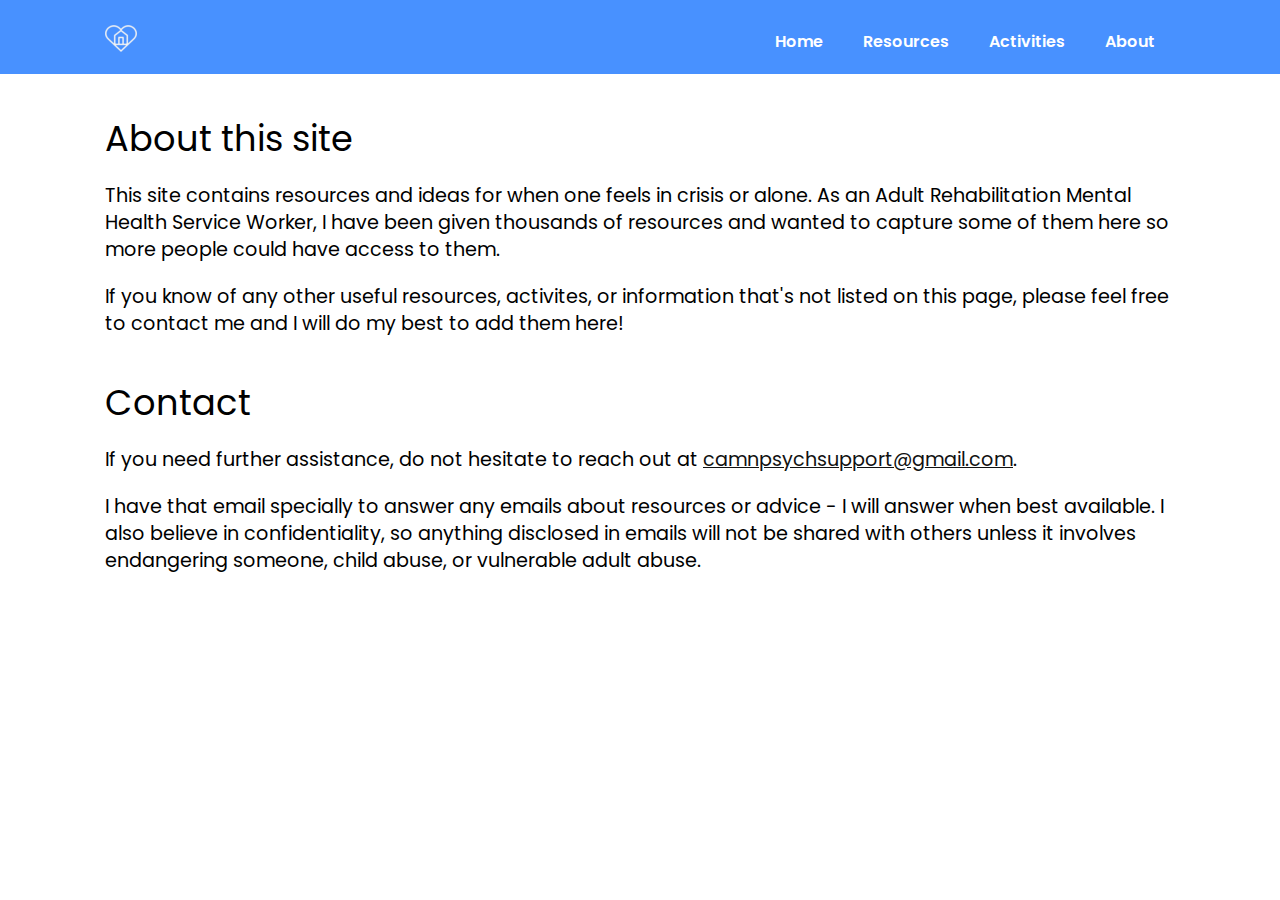
<file: subpages/about.html>
<!DOCTYPE html>
<html lang="en">
	<head>
		<meta charset="UTF-8" />
		<meta name="viewport" content="width=device-width, initial-scale=1.0" />
		<title>About</title>
		<link rel="preconnect" href="https://fonts.googleapis.com" />
		<link rel="preconnect" href="https://fonts.gstatic.com" crossorigin />
		<link
			href="https://fonts.googleapis.com/css2?family=Poppins:ital,wght@0,300;0,400;0,700;1,300;1,400;1,700&display=swap"
			rel="stylesheet"
		/>
		<link
			rel="stylesheet"
			href="https://cdnjs.cloudflare.com/ajax/libs/font-awesome/6.7.2/css/all.min.css"
			integrity="sha512-Evv84Mr4kqVGRNSgIGL/F/aIDqQb7xQ2vcrdIwxfjThSH8CSR7PBEakCr51Ck+w+/U6swU2Im1vVX0SVk9ABhg=="
			crossorigin="anonymous"
			referrerpolicy="no-referrer"
		/>
		<link rel="stylesheet" href="../css/style.css" />
		<link
			rel="shortcut icon"
			href="../images/sample_favicon.ico"
			type="image/x-icon"
		/>
		<!--Insert favicon here ^-->
	</head>
	<body>
		<nav class="navbar">
			<div class="container">
				<div class="logo">
					<a href="../index.html">
						<img src="../images/sample_favicon.ico" alt="logo" />
					</a>
				</div>

				<div class="main-menu">
					<ul>
						<li>
							<a href="../index.html">Home</a>
						</li>
						<li>
							<a href="resources.html">Resources</a>
						</li>
						<li>
							<a href="activities.html">Activities</a>
						</li>
						<li>
							<a href="about.html">About</a>
						</li>
					</ul>
				</div>
			</div>
		</nav>
		<section class="about-section">
			<div class="container">
				<h1 class="text-xl">About this site</h1>
				<p class="text-md">
					This site contains resources and ideas for when one feels in crisis or
					alone. As an Adult Rehabilitation Mental Health Service Worker, I have
					been given thousands of resources and wanted to capture some of them
					here so more people could have access to them.
				</p>
				<p class="text-md">
					If you know of any other useful resources, activites, or information
					that's not listed on this page, please feel free to contact me and I
					will do my best to add them here!
				</p>
				<h1 class="text-xl">Contact</h1>
				<p class="text-md">
					If you need further assistance, do not hesitate to reach out at
					<a href="mailto:cbmnpsychresource@gmail.com"
						>camnpsychsupport@gmail.com</a
					>.
				</p>
				<p class="text-md">
					I have that email specially to answer any emails about resources or
					advice - I will answer when best available. I also believe in
					confidentiality, so anything disclosed in emails will not be shared
					with others unless it involves endangering someone, child abuse, or
					vulnerable adult abuse.
				</p>
			</div>
		</section>
	</body>
</html>
</file>
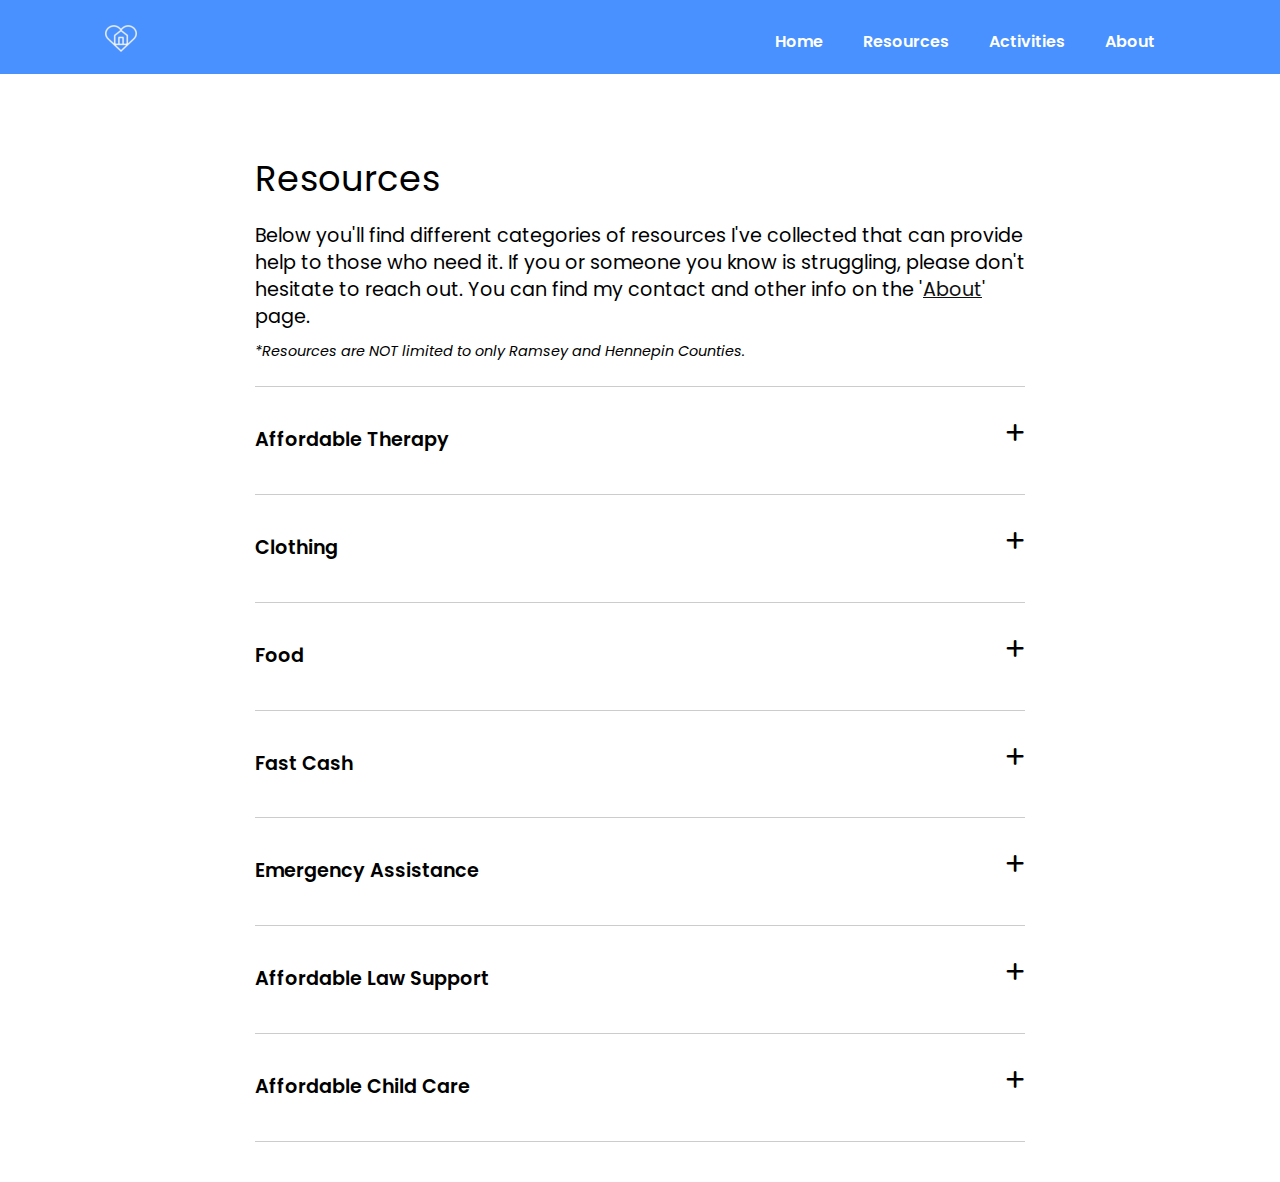
<file: subpages/resources.html>
<!DOCTYPE html>
<html lang="en">
	<head>
		<meta charset="UTF-8" />
		<meta name="viewport" content="width=device-width, initial-scale=1.0" />
		<title>Resources</title>
		<link rel="preconnect" href="https://fonts.googleapis.com" />
		<link rel="preconnect" href="https://fonts.gstatic.com" crossorigin />
		<link
			href="https://fonts.googleapis.com/css2?family=Poppins:ital,wght@0,300;0,400;0,700;1,300;1,400;1,700&display=swap"
			rel="stylesheet"
		/>
		<link
			rel="stylesheet"
			href="https://cdnjs.cloudflare.com/ajax/libs/font-awesome/6.7.2/css/all.min.css"
			integrity="sha512-Evv84Mr4kqVGRNSgIGL/F/aIDqQb7xQ2vcrdIwxfjThSH8CSR7PBEakCr51Ck+w+/U6swU2Im1vVX0SVk9ABhg=="
			crossorigin="anonymous"
			referrerpolicy="no-referrer"
		/>
		<link rel="stylesheet" href="../css/style.css" />
		<link
			rel="shortcut icon"
			href="../images/sample_favicon.ico"
			type="image/x-icon"
		/>
		<!--Insert favicon here ^-->
	</head>
	<body>
		<nav class="navbar">
			<div class="container">
				<div class="logo">
					<a href="../index.html">
						<img src="../images/sample_favicon.ico" alt="logo" />
					</a>
				</div>

				<div class="main-menu">
					<ul>
						<li>
							<a href="../index.html">Home</a>
						</li>
						<li>
							<a href="resources.html">Resources</a>
						</li>
						<li>
							<a href="activities.html">Activities</a>
						</li>
						<li>
							<a href="about.html">About</a>
						</li>
					</ul>
				</div>
			</div>
		</nav>
		<!-- Accordion -->
		<section class="accordion bg-light">
			<div class="container-sm">
				<h3 class="text-xl">Resources</h3>
				<p class="text-md">
					Below you'll find different categories of resources I've collected
					that can provide help to those who need it. If you or someone you know
					is struggling, please don't hesitate to reach out. You can find my
					contact and other info on the '<a href="about.html">About</a>' page.
				</p>
				<p class="text-sm-italic">
					*Resources are NOT limited to only Ramsey and Hennepin Counties.
				</p>
				<div class="accordion-content">
					<div class="accordion-group">
						<div class="accordion-group-header">
							<h4 class="text-md">Affordable Therapy</h4>
							<i class="fas fa-plus"></i>
						</div>
						<div class="accordion-group-body">
							<h4 class="text-md">PsychologyToday</h4>
							<ul class="bullet">
								<li>
									<a href="https://www.psychologytoday.com/us" target="_blank"
										>PsychologyToday</a
									>
									is a large online resource for mental health. they have
									filters that include Insurance, any specific focus, types of
									therapy. Psychology Today can filter by ZIP Codes as well, so
									providers will be in a convenient area.
								</li>
								<li>
									On the back of the Insurance Card, call Member Services. You
									can ask them to look for therapists in your area that are
									completely covered by insurance.
								</li>
							</ul>
						</div>
					</div>
					<div class="accordion-group">
						<div class="accordion-group-header">
							<h4 class="text-md">Clothing</h4>
							<i class="fas fa-plus"></i>
						</div>
						<div class="accordion-group-body">
							<h4 class="text-md">Hennepin County</h4>
							<ul class="bullet">
								<li>
									<b>Harriet's Closet</b> (Minneapolis) - once a month you can
									call and schedule a time to pick out 3 outfits. Phone Number:
									<a href="tel:+16128253333">(612) 825-3333</a>.
								</li>
								<li>
									<b
										>Sabathani's Clothing Closet and Food Distribution Center</b
									>
									- Scheduling available online; there is an intake process for
									new people! Website to schedule:
									<a
										href="https://www.eventbrite.com/e/clothing-closet-appointments-tickets-12800760950"
										>here</a
									>.
								</li>
							</ul>
							<h4 class="text-md">Ramsey County</h4>
							<ul class="bullet">
								<li>
									<b>Joseph's Coat</b> (St. Paul) - once a month you call and
									schedule a time to go in and fill up two bags with clothing at
									NO CHARGE. Phone Number:
									<a href="tel:+16512912472">(651) 291-2472</a>
								</li>
								<li>
									<a href="https://www.neighborsmn.org/"
										><b>Neighbors Clothes Closet</b></a
									>
									- very cheap prices; located at
									<a
										href="https://maps.app.goo.gl/TGMGjgegPmdUuTed7"
										target="_blank"
									>
										222 Grand Ave W, South St Paul, MN 55075</a
									>
								</li>
							</ul>
						</div>
					</div>
					<div class="accordion-group">
						<div class="accordion-group-header">
							<h4 class="text-md">Food</h4>
							<i class="fas fa-plus"></i>
						</div>
						<div class="accordion-group-body">
							<h4 class="text-md">Hennepin County</h4>
							<ul class="bullet">
								<li>
									<b
										>Sabathani's Clothing Closet and Food Distribution Center</b
									>
									- Scheduling available online; there is an intake process for
									new people! Website to schedule:
									<a
										href="https://www.eventbrite.com/e/clothing-closet-appointments-tickets-12800760950"
										>here</a
									>.
								</li>
								<li>
									Apply for <b>SNAP EBT</b>, they now have an expedited process
									if you are applying only for food services. If you do not hear
									from them for a week, you can be annoying and call, or if you
									go to the office you get help that day.
								</li>
								<li>
									<b>High Rise Mobile Food Shelf</b> -
									<a href="tel:+16127914492">(612) 791-4492</a>
								</li>
							</ul>
							<h4 class="text-md">Ramsey County</h4>
							<ul class="bullet">
								<li>
									Apply for <b>SNAP EBT</b>, they now have an expedited process
									if you are applying only for food services. If you do not hear
									from them for a week, you can be persistent and call, or if
									you go to the office you get help that day
								</li>
								<li>
									<b>Keystone Community Food Center</b> - no application or
									scheduling. Visit the website for hours. The location is
									<a
										href="https://maps.app.goo.gl/Hi57hHuzMEFNAQmt9"
										target="_blank"
										>1800 University Ave W, Saint Paul, MN 55104</a
									>.
								</li>
								<li>
									<a href="ramseycounty.us/FoodResources" target="_blank"
										><b>Ramsey County Food Resources</b></a
									>
								</li>
								<li>
									<a href="ramseycounty.us/HomeMealDelivery" target="_blank"
										><b>Ramsey County Home Meal Delivery</b></a
									>
								</li>
							</ul>
						</div>
					</div>
					<div class="accordion-group">
						<div class="accordion-group-header">
							<h4 class="text-md">Fast Cash</h4>
							<i class="fas fa-plus"></i>
						</div>
						<div class="accordion-group-body">
							<ul class="bullet">
								<li>
									<a
										href="https://buffaloexchange.com/location/mac-groveland-st-paul/"
										target="_blank"
										><b>Buffalo Exchange</b></a
									>
									(St. Paul) - clothing store that will buy clothes from you.
								</li>
								<li>Plasma Donation Centers</li>
								<li>
									Reliable Survey Sites that pay for completing surveys (ex.
									<a href="https://www.opinionoutpost.com/en/"
										>Opinion Outpost</a
									>).
								</li>
								<li>Remote Office Administrator Jobs</li>
								<li>
									Selling Items on Ebay, Craigslist, or Facebook Marketplace
								</li>
							</ul>
						</div>
					</div>
					<div class="accordion-group">
						<div class="accordion-group-header">
							<h4 class="text-md">Emergency Assistance</h4>
							<i class="fas fa-plus"></i>
						</div>
						<div class="accordion-group-body">
							This is a paragraph explaining how therapy is.
							<ul class="bullet">
								<li>
									<b>2-1-1</b> - a statewide information and referral service
								</li>
								<li>
									Your local
									<a href="https://mn.hb101.org/i/map/homeless_map.htm"
										>Coordinated Entry Access Point</a
									>
									if you are within 14 days of homelessness
								</li>
								<li>
									<a
										href="https://www.mnhousing.gov/rental-housing/grant-programs/active-funding/fhpap.html"
										>MN Family Homeless Prevention and Assistance Program
										(FHPAP)</a
									>
								</li>
								<li>
									For help navigating the system, learning about available
									programs or services, and solving problems, visit or call
									Disability Hub MN <a href="+18663332466">(866) 333-2466</a>
								</li>
							</ul>
						</div>
					</div>
					<div class="accordion-group">
						<div class="accordion-group-header">
							<h4 class="text-md">Affordable Law Support</h4>
							<i class="fas fa-plus"></i>
						</div>
						<div class="accordion-group-body">
							<ul class="bullet">
								<li>
									<b>Volunteer Lawyers Network</b> - call
									<a href="+16127526677">(612) 752-6677</a> on Monday through
									Thursday from 10:00am to 1:00pm to talk with one of our
									non-lawyer employees. Please be ready to be on hold for a
									while.
								</li>
								<li>
									<b>Central Minnesota Legal Services</b> provides free legal
									help to low-income individuals and families to assist with
									civil legal issues. CMLS does not charge for legal services.
									Call 1-877-MY-MN-LAW
									<a href="+18776966529">(1-877-696-6529)</a>
								</li>
							</ul>
						</div>
					</div>
					<div class="accordion-group">
						<div class="accordion-group-header">
							<h4 class="text-md">Affordable Child Care</h4>
							<i class="fas fa-plus"></i>
						</div>
						<div class="accordion-group-body">
							<ul class="bullet">
								<li>
									<b>Minnesota's Child Care Assistance Program (CCAP)</b> can
									help make quality child care affordable for families with low
									incomes.
									<a href="+16514313809">(651) 431-3809</a>
								</li>
							</ul>
						</div>
					</div>
				</div>
			</div>
		</section>

		<script src="../js/main.js"></script>
	</body>
</html>
</file>
<file: css/style.css>
* {
  box-sizing: border-box;
  margin: 0;
  padding: 0;
}

/* Custom vars */
:root {
  --primary-color: #4891ff;
  --light-color: #d6d6da;
  --dark-color: #111;
}

body {
  font-family: 'Poppins', sans-serif;
  font-size: 16px;
  line-height: 1.5;
  background: #fff;
}

a {
  color: var(--dark-color);
}

p a {
  transition: 0.5s;
}

p a:hover {
  color: var(--primary-color);
}

ul {
  padding-left: 10px;
  list-style: none;
}

ul.indent {
  padding-left: 30px;
}

ul.bullet {
  padding-left: 30px;
  list-style: circle;
}

img {
  max-width: 100%;
}

/* Navbar */
/* Padding order is top left/right bottom */
.navbar {
  background: var(--primary-color);
  padding: 20px 20px 10px;
}

.navbar .container {
  display: flex;
  justify-content: space-between;
  align-items: center;
}

.navbar .main-menu ul {
  display: flex;
}

.navbar ul li a {
  padding: 10px 20px;
  display: block;
  font-weight: 600;
  transition: 0.5s;
  text-decoration: none;
  color: #fff;
}

.navbar ul li a:hover {
  color: var(--light-color);
}

.navbar ul li a i {
  margin-right: 10px;
}

/* Greeting main page */
.greeting {
  margin-bottom: 50px;
}

.greeting .container {
  background: url(../images/hero-bg.jpg) no-repeat;
  background-size: contain;
  background-position: center bottom;
  height: 550px;
}

.greeting .greeting-content {
  width: 70%;
}

.greeting .greeting-text {
  width: 70%;
  margin-bottom: 20px;
}

/* Accordion */
.accordion {
  padding: 40px 0;
}

.accordion .accordion-group {
  border-bottom: 1px solid #ccc;
  padding-bottom: 20px;
}

.accordion .accordion-group:first-of-type {
  border-top: 1px solid #ccc;
}

.accordion .accordion-group .accordion-group-header {
  padding: 20px 0 10px;
  margin-bottom: 0;
  position: relative;
}

.accordion .accordion-group .accordion-group-header h4 {
  font-weight: 600;
  width: 95%;
}

.accordion .accordion-group .accordion-group-header i {
  position: absolute;
  right: 0;
  top: 35px;
  font-size: 1.3rem;
  cursor: pointer;
}

.accordion .accordion-group .accordion-group-body {
  display: none;
}

.accordion .accordion-group .accordion-group-body.open {
  display: block;
}

.accordion .accordion-group .accordion-group-body h4 a:hover {
  color: var(--primary-color);
  transition: 0.8s;
}

.accordion ul.accordion-menu {
  max-width: 400px;
  margin: auto;
  display: flex;
  justify-content: space-between;
  align-items: center;
  background: #ddd;
  padding: 10px 20px;
  border-radius: 10px;
  font-weight: 600;
  cursor: pointer;
}

.accordion ul.accordion-menu li {
  padding: 10px 20px;
  border-radius: 5px;
  text-align: center;
}

.accordion ul.accordion-menu li.active {
  background: var(--primary-color);
  color: #fff;
}

.accordion ul li a:hover {
  color: var(--primary-color);
  transition: 0.8s;
}

/* Utility classes */
.container {
  max-width: 1100px;
  margin: 0 auto;
  padding: 0 15px;
}

.container-sm {
  max-width: 800px;
  margin: 0 auto;
  padding: 0 15px;
}

/* Buttons */
.btn {
  display: inline-block;
  padding: 13px 20px;
  background: var(--light-color);
  color: #333;
  font-weight: 600;
  text-decoration: none;
  border: none;
  border-radius: 10px;
  cursor: pointer;
  transition: 0.5s;
}

.btn:hover {
  opacity: 0.8;
}

.btn-primary {
  background: var(--primary-color);
  color: #fff;
}

.btn-dark {
  background: var(--dark-color);
  color: #fff;
}

.btn-block {
  display: block;
  width: 100%;
}

/* Text classes */
.text-xxl {
  font-size: 3rem;
  line-height: 1.2;
  font-weight: 600;
  margin: 40px 0 20px;
}

.text-xl {
  font-size: 2.2rem;
  line-height: 1.4;
  font-weight: normal;
  margin: 40px 0 20px;
}

.text-lg {
  font-size: 1.8rem;
  line-height: 1.4;
  font-weight: normal;
  margin: 30px 0 10px;
}

.text-md {
  font-size: 1.2rem;
  line-height: 1.4;
  font-weight: normal;
  margin: 20px 0 10px;
}

.text-sm {
  font-size: 0.9rem;
  line-height: 1.4;
  font-weight: normal;
  margin: 10px 0 5px;
}

.text-sm-italic {
  font-size: 0.9rem;
  line-height: 1.4;
  font-weight: normal;
  margin: 10px 0 5px;
  font-style: italic;
  padding-bottom: 20px;
}

.text-center {
  text-align: center;
}

.text-md a {
  text-decoration: underline;
}

.text-md-italic {
  font-size: 1.2rem;
  line-height: 1.4;
  font-weight: normal;
  margin: 20px 0 10px;
  font-style: italic;
}
</file>
